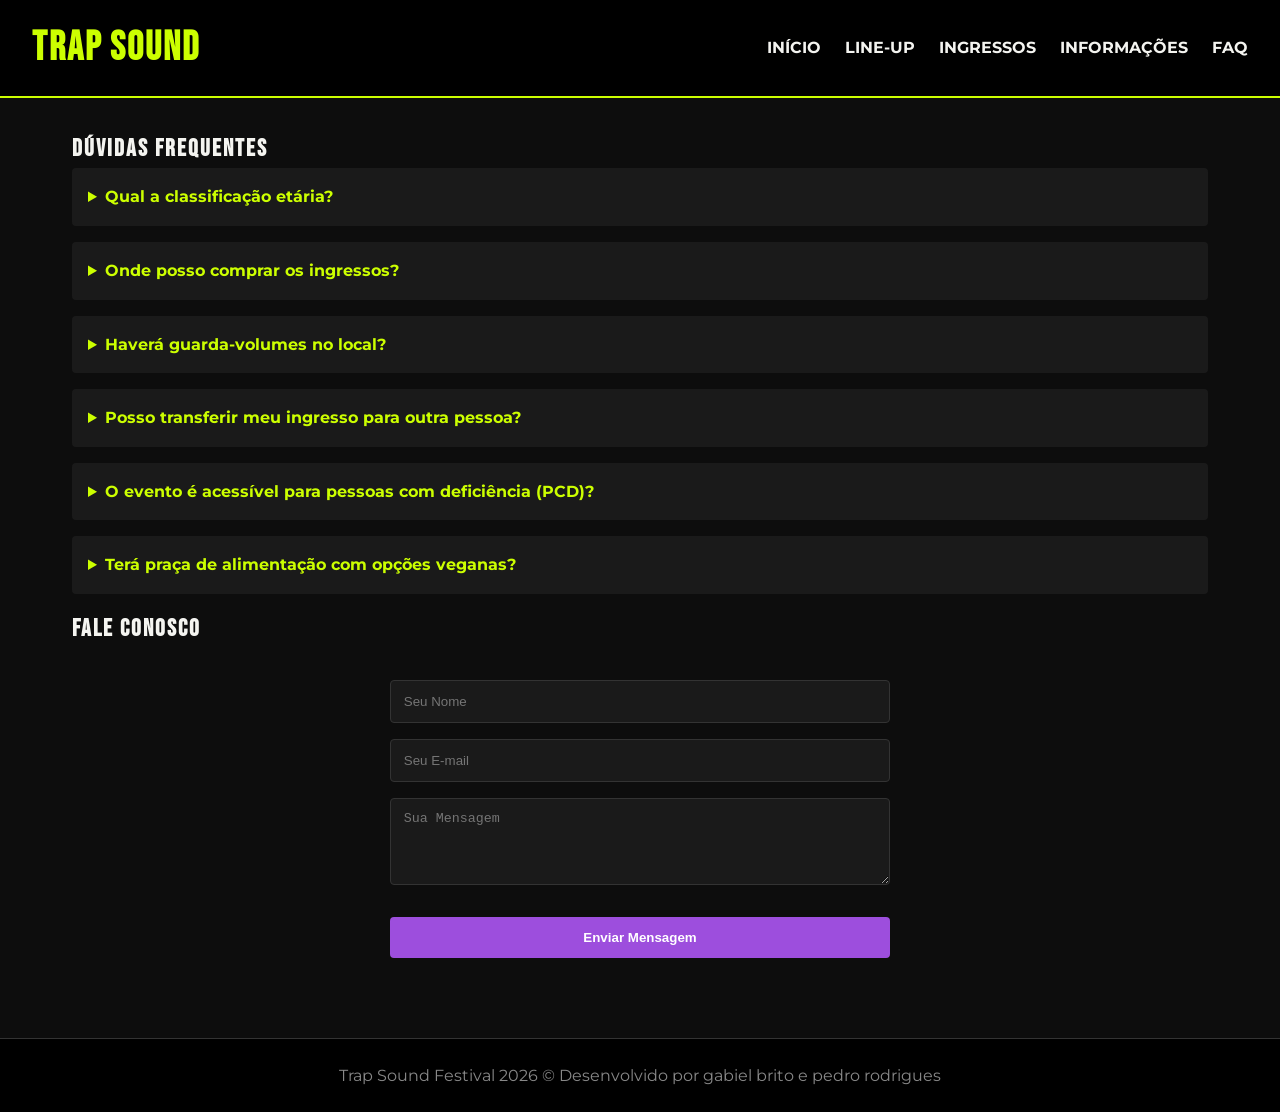
<file: faq.html>
<!DOCTYPE html>
<html lang="pt-BR">
<head>
  <meta charset="UTF-8">
  <meta name="viewport" content="width=device-width, initial-scale=1.0">
  <title>FAQ & Contato - Trap Sound Festival</title>
  <link rel="stylesheet" href="style.css">
</head>
<body>
  <header>
    <h1>TRAP SOUND</h1>
    <nav>
      <ul>
        <li><a href="index.html">Início</a></li>
        <li><a href="lineup.html">Line-up</a></li>
        <li><a href="ingressos.html">Ingressos</a></li>
        <li><a href="informacoes.html">Informações</a></li>
        <li><a href="faq.html">FAQ</a></li>
      </ul>
    </nav>
  </header>

  <main>
    <h2>Dúvidas Frequentes</h2>

    <details>
      <summary>Qual a classificação etária?</summary>
      <p>A classificação é de 16 anos. Menores de 16 só entram acompanhados dos pais ou responsável legal.</p>
    </details>

    <details>
      <summary>Onde posso comprar os ingressos?</summary>
      <p>Os ingressos oficiais são vendidos apenas pela aba "Ingressos" deste site.</p>
    </details>

    <details>
      <summary>Haverá guarda-volumes no local?</summary>
      <p>Sim, o evento contará com serviço de locker mediante pagamento no dia.</p>
    </details>

    <details>
      <summary>Posso transferir meu ingresso para outra pessoa?</summary>
      <p>Sim, as transferências podem ser feitas até 24h antes do evento via aplicativo da plataforma.</p>
    </details>

    <details>
      <summary>O evento é acessível para pessoas com deficiência (PCD)?</summary>
      <p>Sim, todo o local conta com rampas de acesso e áreas reservadas próximas aos palcos.</p>
    </details>

    <details>
      <summary>Terá praça de alimentação com opções veganas?</summary>
      <p>Sim, contaremos com praça de alimentação variada, incluindo opções vegetarianas e veganas.</p>
    </details>

    <h2>Fale Conosco</h2>
    <form action="#" method="post">
      <input type="text" placeholder="Seu Nome" required>
      <input type="email" placeholder="Seu E-mail" required>
      <textarea rows="4" placeholder="Sua Mensagem" required></textarea>
      <button type="submit" class="btn">Enviar Mensagem</button>
    </form>
  </main>

  <footer>
    <p>Trap Sound Festival 2026 &copy; Desenvolvido por gabiel brito e pedro rodrigues  </p>
  </footer>
</body>
</html>
</file>
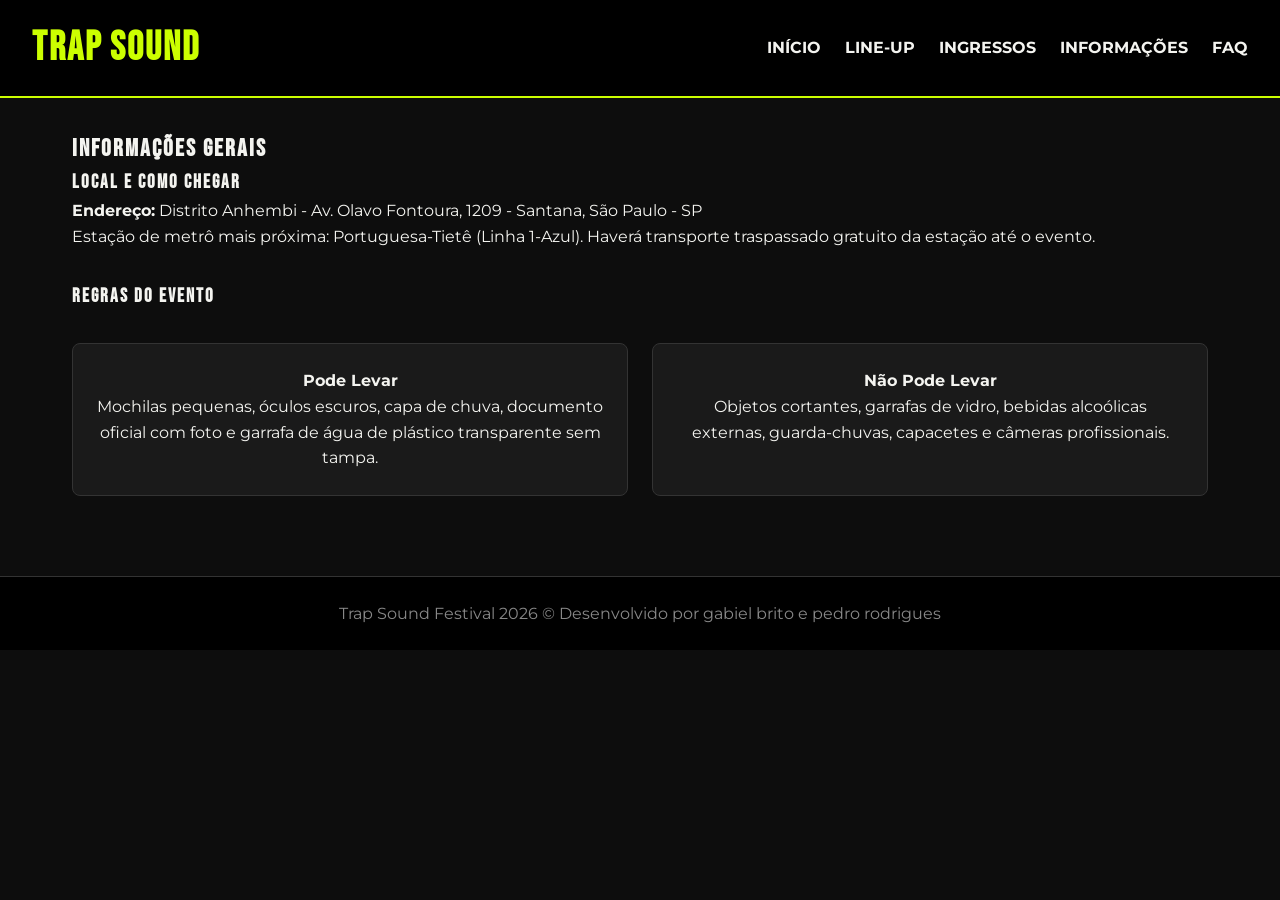
<file: informacoes.html>
<!DOCTYPE html>
<html lang="pt-BR">
<head>
  <meta charset="UTF-8">
  <meta name="viewport" content="width=device-width, initial-scale=1.0">
  <title>Informações - Trap Sound Festival</title>
  <link rel="stylesheet" href="style.css">
</head>
<body>
  <header>
    <h1>TRAP SOUND</h1>
    <nav>
      <ul>
        <li><a href="index.html">Início</a></li>
        <li><a href="lineup.html">Line-up</a></li>
        <li><a href="ingressos.html">Ingressos</a></li>
        <li><a href="informacoes.html">Informações</a></li>
        <li><a href="faq.html">FAQ</a></li>
      </ul>
    </nav>
  </header>

  <main>
    <h2>Informações Gerais</h2>
    <section>
      <h3>Local e Como Chegar</h3>
      <p><strong>Endereço:</strong> Distrito Anhembi - Av. Olavo Fontoura, 1209 - Santana, São Paulo - SP</p>
      <p>Estação de metrô mais próxima: Portuguesa-Tietê (Linha 1-Azul). Haverá transporte traspassado gratuito da estação até o evento.</p>
    </section>

    <section style="margin-top: 2rem;">
      <h3>Regras do Evento</h3>
      <div class="grid-3">
        <div class="card">
          <h4>Pode Levar</h4>
          <p>Mochilas pequenas, óculos escuros, capa de chuva, documento oficial com foto e garrafa de água de plástico transparente sem tampa.</p>
        </div>
        <div class="card">
          <h4>Não Pode Levar</h4>
          <p>Objetos cortantes, garrafas de vidro, bebidas alcoólicas externas, guarda-chuvas, capacetes e câmeras profissionais.</p>
        </div>
      </div>
    </section>
  </main>

  <footer>
    <p>Trap Sound Festival 2026 &copy; Desenvolvido por gabiel brito e pedro rodrigues  </p>
  </footer>
</body>
</html>
</file>
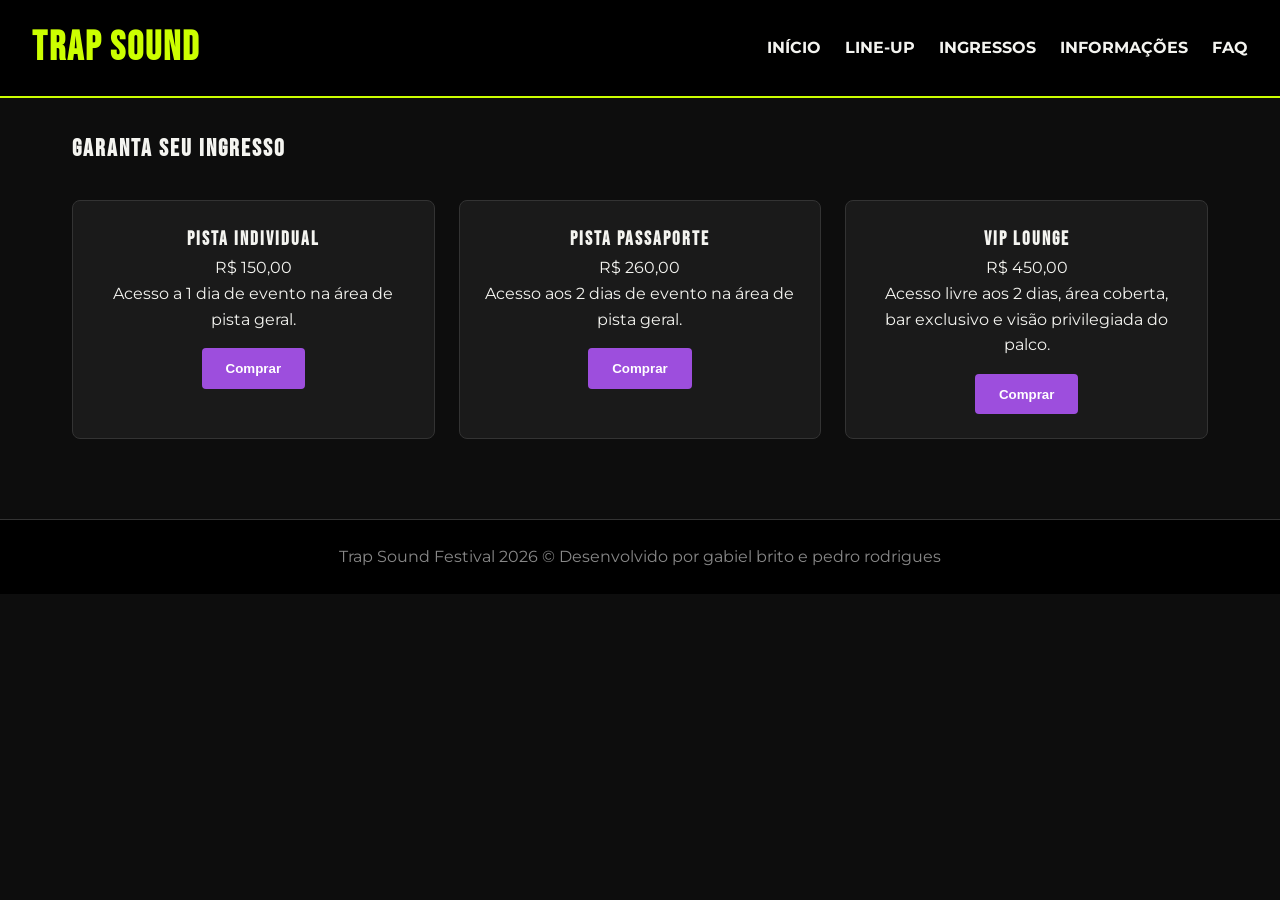
<file: ingressos.html>
<!DOCTYPE html>
<html lang="pt-BR">
<head>
  <meta charset="UTF-8">
  <meta name="viewport" content="width=device-width, initial-scale=1.0">
  <title>Ingressos - Trap Sound Festival</title>
  <link rel="stylesheet" href="style.css">
</head>
<body>
  <header>
    <h1>TRAP SOUND</h1>
    <nav>
      <ul>
        <li><a href="index.html">Início</a></li>
        <li><a href="lineup.html">Line-up</a></li>
        <li><a href="ingressos.html">Ingressos</a></li>
        <li><a href="informacoes.html">Informações</a></li>
        <li><a href="faq.html">FAQ</a></li>
      </ul>
    </nav>
  </header>

  <main>
    <h2>Garanta seu Ingresso</h2>
    <div class="grid-3">
      <div class="card">
        <h3>Pista Individual</h3>
        <p class="price">R$ 150,00</p>
        <p>Acesso a 1 dia de evento na área de pista geral.</p>
        <button class="btn">Comprar</button>
      </div>
      <div class="card">
        <h3>Pista Passaporte</h3>
        <p class="price">R$ 260,00</p>
        <p>Acesso aos 2 dias de evento na área de pista geral.</p>
        <button class="btn">Comprar</button>
      </div>
      <div class="card">
        <h3>VIP Lounge</h3>
        <p class="price">R$ 450,00</p>
        <p>Acesso livre aos 2 dias, área coberta, bar exclusivo e visão privilegiada do palco.</p>
        <button class="btn">Comprar</button>
      </div>
    </div>
  </main>

  <footer>
    <p>Trap Sound Festival 2026 &copy; Desenvolvido por gabiel brito e pedro rodrigues  </p>
  </footer>
</body>
</html>
</file>
<file: style.css>
@import url('https://fonts.googleapis.com/css2?family=Bebas+Neue&family=Montserrat:wght@400;700&display=swap');

* {
  margin: 0;
  padding: 0;
  box-sizing: border-box;
}

body {
  background-color: #0d0d0d;
  color: #f4f4f0;
  font-family: 'Montserrat', sans-serif;
  line-height: 1.6;
}

h1, h2, h3 {
  font-family: 'Bebas Neue', sans-serif;
  letter-spacing: 2px;
}

header {
  background-color: #000000;
  border-bottom: 2px solid #ccff00;
  padding: 1rem 2rem;
  display: flex;
  justify-content: space-between;
  align-items: center;
  flex-wrap: wrap;
}

header h1 {
  color: #ccff00;
  font-size: 2.5rem;
}

nav ul {
  display: flex;
  list-style: none;
  gap: 1.5rem;
}

nav a {
  color: #f4f4f0;
  text-decoration: none;
  font-weight: bold;
  text-transform: uppercase;
  transition: color 0.3s;
}

nav a:hover {
  color: #9d4edd;
}

main {
  padding: 2rem;
  max-width: 1200px;
  margin: 0 auto;
}

.hero {
  text-align: center;
  padding: 4rem 1rem;
  background: linear-gradient(180deg, #1a1a1a 0%, #0d0d0d 100%);
  border-radius: 8px;
  margin-bottom: 2rem;
}

.hero h2 {
  font-size: 3.5rem;
  color: #ccff00;
}

.btn {
  display: inline-block;
  background-color: #9d4edd;
  color: #ffffff;
  padding: 0.8rem 1.5rem;
  text-decoration: none;
  border-radius: 4px;
  font-weight: bold;
  margin-top: 1rem;
  border: none;
  cursor: pointer;
}

.btn:hover {
  background-color: #ccff00;
  color: #0d0d0d;
}

.grid-3 {
  display: grid;
  grid-template-columns: repeat(auto-fit, minmax(280px, 1fr));
  gap: 1.5rem;
  margin-top: 2rem;
}

.grid-4 {
  display: grid;
  grid-template-columns: repeat(auto-fit, minmax(220px, 1fr));
  gap: 1.5rem;
  margin-top: 2rem;
}

.card {
  background-color: #1a1a1a;
  border: 1px solid #333;
  border-radius: 8px;
  padding: 1.5rem;
  text-align: center;
}

.card img {
  width: 100%;
  height: 200px;
  object-fit: cover;
  border-radius: 4px;
  margin-bottom: 1rem;
}

footer {
  background-color: #000000;
  text-align: center;
  padding: 1.5rem;
  border-top: 1px solid #333;
  margin-top: 3rem;
  color: #888;
}

details {
  background: #1a1a1a;
  padding: 1rem;
  margin-bottom: 1rem;
  border-radius: 4px;
}

summary {
  font-weight: bold;
  cursor: pointer;
  color: #ccff00;
}

form {
  display: flex;
  flex-direction: column;
  gap: 1rem;
  max-width: 500px;
  margin: 2rem auto 0 auto;
}

input, textarea {
  padding: 0.8rem;
  border-radius: 4px;
  border: 1px solid #333;
  background-color: #1a1a1a;
  color: #fff;
}
</file>
